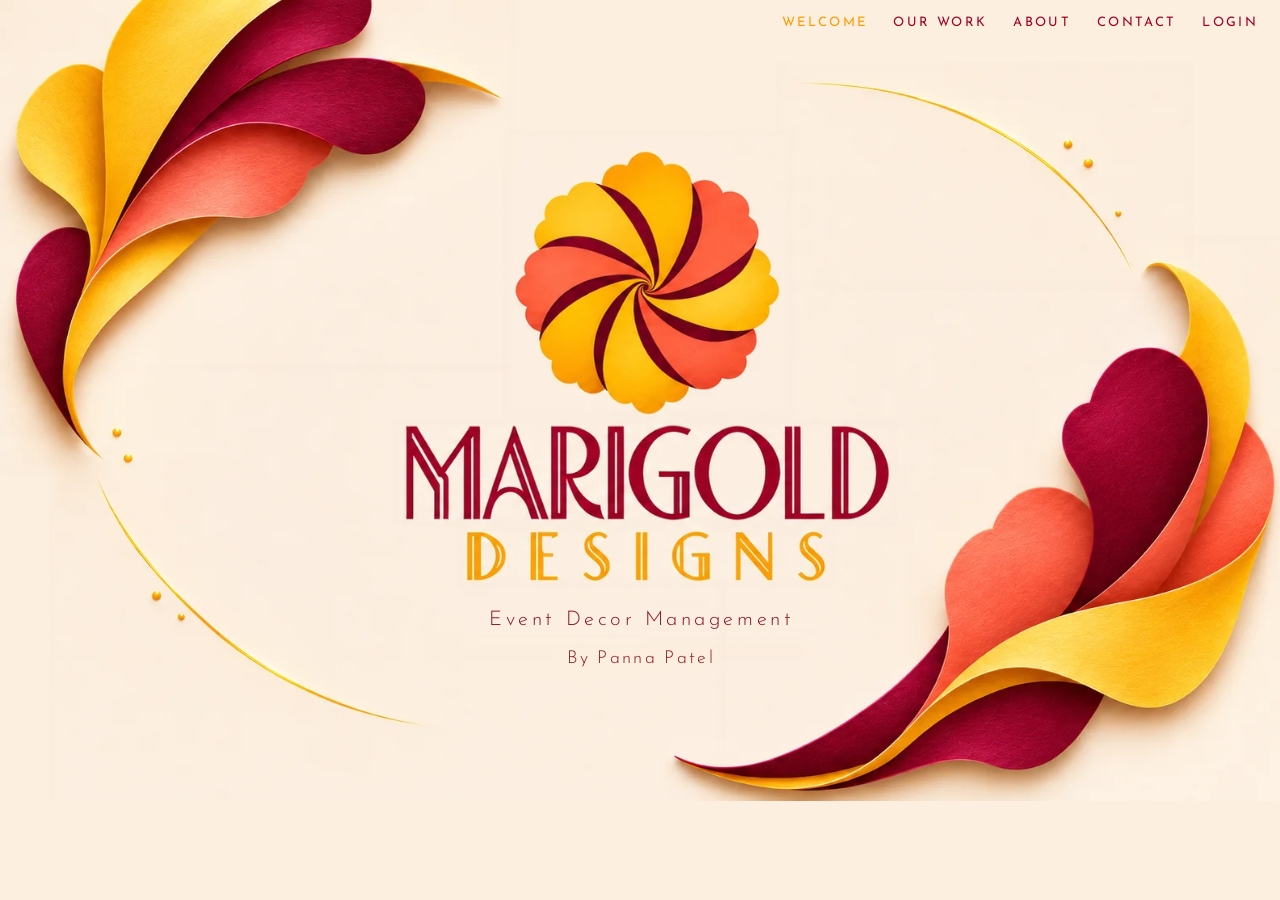
<file: index.html>
<!doctype html>
<html lang="en">
<head>
<meta charset="utf-8">
<meta name="viewport" content="width=device-width, initial-scale=1">
<meta name="theme-color" content="#fcefdf">
<meta name="description" content="Marigold Designs — Event Decor Management by Panna Patel.">
<title>Marigold Designs | Event Decor Management</title>
<link rel="preconnect" href="https://fonts.googleapis.com">
<link rel="preconnect" href="https://fonts.gstatic.com" crossorigin>
<link href="https://fonts.googleapis.com/css2?family=Josefin+Sans:wght@300;400;500&display=swap" rel="stylesheet">
<style>
*{box-sizing:border-box}
html,body{margin:0;min-height:100%;background:#fcefdf}
main{width:100%;position:relative}
.stage{position:relative;width:100%;overflow:hidden}
.stage img{position:absolute;height:auto;display:block}
.stage .text{position:absolute;left:0;width:100%;margin:0;text-align:center;font-family:"Josefin Sans",system-ui,sans-serif;font-weight:300;color:#8e1322;white-space:nowrap}
.sr{position:absolute;width:1px;height:1px;overflow:hidden;clip:rect(0 0 0 0);margin:0}

/* ---------- Desktop arrangement (mirrors the original 1585x992 artwork) ---------- */
.stage-d{aspect-ratio:1585/992}
.stage-d .petals-tl{left:0;top:0;width:40.38%}
.stage-d .petals-br{left:51.74%;top:29.23%;width:48.26%}
.stage-d .arc-tr{left:60.57%;top:7.56%;width:32.81%}
.stage-d .arc-bl{left:3.78%;top:45.36%;width:53.00%}
.stage-d .logo{left:39.12%;top:16.13%;width:23.03%}
.stage-d .word-marigold{left:30.60%;top:52.12%;width:39.56%}
.stage-d .word-designs{left:35.65%;top:65.52%;width:29.65%}
.stage-d .tag1{top:76.10%;font-size:1.58vw;letter-spacing:.175em;text-indent:.175em}
.stage-d .tag2{top:81.15%;font-size:1.39vw;letter-spacing:.13em;text-indent:.13em}
.stage-m{display:none}

/* ---------- Top navigation (same geometry as before) ---------- */
.topnav nav{position:absolute;top:16px;right:22px;display:flex;align-items:center;gap:26px;font-family:"Josefin Sans",system-ui,sans-serif}
.topnav a{color:#a20027;text-decoration:none;font-size:13px;font-weight:400;letter-spacing:.18em;text-transform:uppercase}
.topnav nav a:hover,.topnav nav a[aria-current]{color:#fd9b01}
.topnav a:focus-visible{outline:2px solid #a20027;outline-offset:3px}
.menu-btn{display:none}

/* ---------- Mobile arrangement (mirrors the original 941x1672 artwork) ---------- */
@media(max-width:700px){
  .menu-btn{display:block;position:fixed;top:12px;right:14px;z-index:60;width:46px;height:46px;border:0;background:none;padding:11px;cursor:pointer}
  .menu-btn span{display:block;width:24px;height:2px;background:#a20027;margin:5px 0;border-radius:1px;transition:transform .25s ease,opacity .2s ease}
  .menu-btn[aria-expanded="true"] span:nth-child(1){transform:translateY(7px) rotate(45deg)}
  .menu-btn[aria-expanded="true"] span:nth-child(2){opacity:0}
  .menu-btn[aria-expanded="true"] span:nth-child(3){transform:translateY(-7px) rotate(-45deg)}
  .topnav nav{position:fixed;inset:0;top:0;right:0;z-index:50;flex-direction:column;justify-content:center;gap:34px;background:rgba(252,239,223,.72);-webkit-backdrop-filter:blur(14px);backdrop-filter:blur(14px);opacity:0;visibility:hidden;transition:opacity .25s ease,visibility .25s ease}
  .topnav nav.open{opacity:1;visibility:visible}
  html.resizing .topnav nav,html.resizing .menu-btn span{transition:none}
  .topnav a{font-size:15px;letter-spacing:.22em}
  .stage-d{display:none}
  .stage-m{display:block;aspect-ratio:941/1672}
  .stage-m .petals-tl{left:0;top:0;width:59.51%}
  .stage-m .petals-br{left:20.19%;top:57.72%;width:79.81%}
  .stage-m .arc-tr{left:43.04%;top:9.87%;width:52.60%}
  .stage-m .arc-bl{left:1.59%;top:61.60%;width:53.67%}
  .stage-m .logo{left:28.16%;top:23.20%;width:43.89%}
  .stage-m .word-marigold{left:14.88%;top:46.83%;width:70.78%}
  .stage-m .word-designs{left:22.10%;top:55.74%;width:56.00%}
  .stage-m .tag1{top:62.80%;font-size:3.05vw;letter-spacing:.25em;text-indent:.25em}
  .stage-m .tag2{top:66.21%;font-size:2.76vw;letter-spacing:.22em;text-indent:.22em}
}
</style>
  <script type="module" crossorigin src="/assets/site-OPclLSaS.js"></script>
</head>
<body>
<main>
<h1 class="sr">Marigold Designs — Event Decor Management by Panna Patel</h1>

<section class="stage stage-d" aria-hidden="false">
  <img class="petals-tl" src="/assets/petals-tl-DH5iICGa.webp" alt="" width="640" height="590">
  <img class="petals-br" src="/assets/petals-br-CDvDCfW4.webp" alt="" width="765" height="702">
  <img class="arc-tr" src="[data-uri]" alt="" width="520" height="285">
  <img class="arc-bl" src="/assets/arc-bl-Bovyx1oS.webp" alt="" width="840" height="542">
  <img class="logo" src="/assets/logo-BnDzBlBf.webp" alt="" width="365" height="360" fetchpriority="high">
  <img class="word-marigold" src="/assets/word-marigold-DxDBZPyt.webp" alt="" width="627" height="135">
  <img class="word-designs" src="/assets/word-designs-TSsQvJby.webp" alt="" width="470" height="78">
  <p class="text tag1">Event Decor Management</p>
  <p class="text tag2">By Panna Patel</p>
</section>

<section class="stage stage-m">
  <img class="petals-tl" src="/assets/petals-tl-m-CjUOjgrG.webp" alt="" width="560" height="650">
  <img class="petals-br" src="/assets/petals-br-m-BQ0gFCA7.webp" alt="" width="751" height="707">
  <img class="arc-tr" src="/assets/arc-tr-m-BCMspOOQ.webp" alt="" width="495" height="475">
  <img class="arc-bl" src="/assets/arc-bl-m-Bujsi2Or.webp" alt="" width="505" height="642">
  <img class="logo" src="/assets/logo-m-CKrDPvQg.webp" alt="" width="413" height="395" fetchpriority="high">
  <img class="word-marigold" src="/assets/word-marigold-m-BOLzXdQC.webp" alt="" width="666" height="147">
  <img class="word-designs" src="/assets/word-designs-m-C_Kcw-aD.webp" alt="" width="527" height="88">
  <p class="text tag1">Event Decor Management</p>
  <p class="text tag2">By Panna Patel</p>
</section>

<header class="topnav">
<button id="menuBtn" class="menu-btn" aria-label="Menu" aria-expanded="false" aria-controls="mainnav"><span></span><span></span><span></span></button>
<nav id="mainnav" aria-label="Main navigation"><a href="/">Welcome</a><a href="/ourwork.html">Our Work</a><a href="/about.html">About</a><a href="/contact.html">Contact</a><a href="/login.html">Login</a></nav>

</header>
</main>
</body>
</html>
</file>
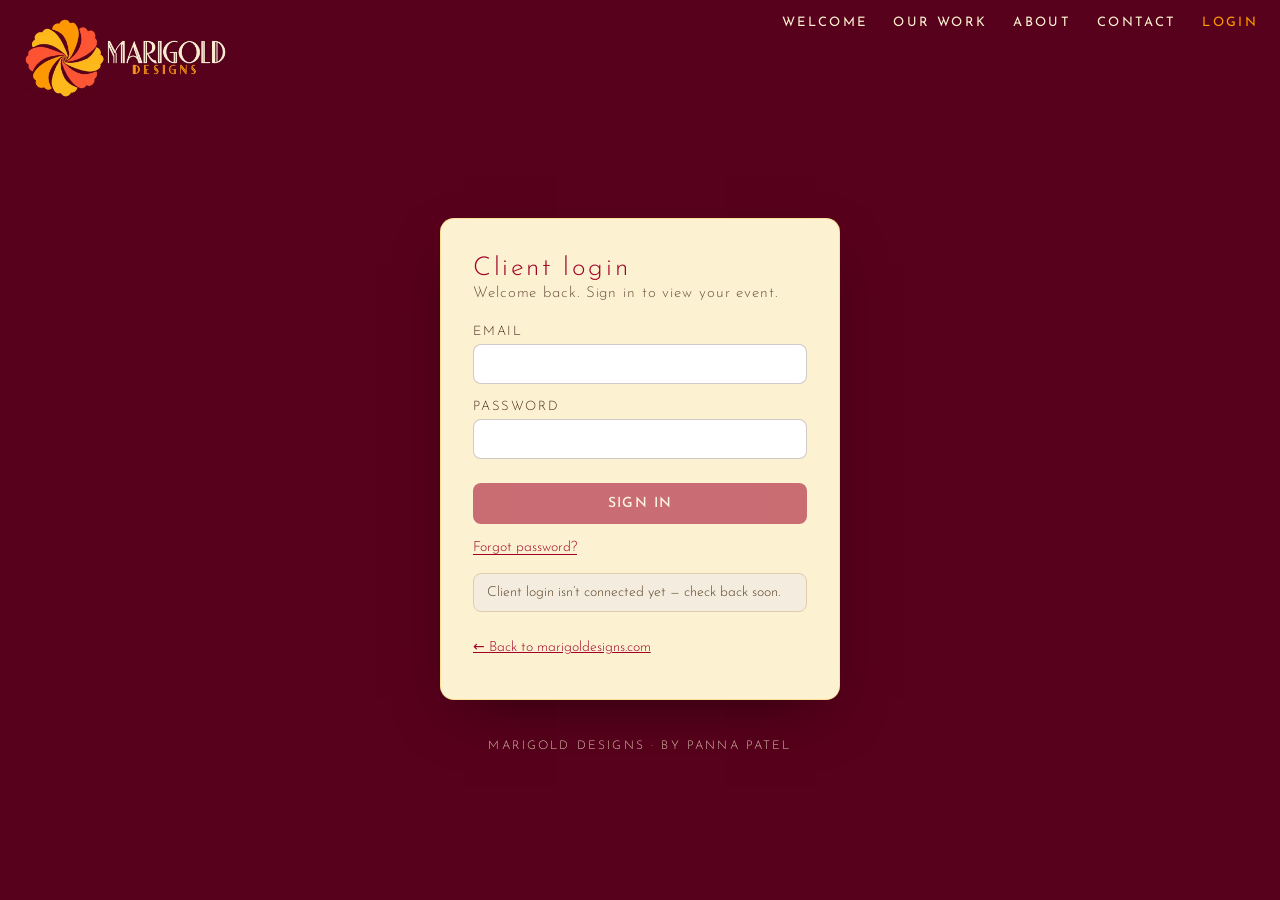
<file: login.html>
<!doctype html>
<html lang="en">
<head>
<meta charset="utf-8">
<meta name="viewport" content="width=device-width, initial-scale=1">
<meta name="theme-color" content="#58011c">
<meta name="robots" content="noindex">
<title>Client Login | Marigold Designs</title>
<link rel="preconnect" href="https://fonts.googleapis.com">
<link rel="preconnect" href="https://fonts.gstatic.com" crossorigin>
<link href="https://fonts.googleapis.com/css2?family=Poiret+One&family=Josefin+Sans:wght@300;400;500&display=swap" rel="stylesheet">
<style>
h1{font-family:"Josefin Sans",system-ui,sans-serif;font-weight:300;letter-spacing:.12em;font-size:24px}
.sub{margin:0 0 24px;font-size:15px;opacity:.8;letter-spacing:.06em}
label{display:block;font-size:13px;letter-spacing:.14em;text-transform:uppercase;margin:16px 0 6px;color:var(--ink)}
input{
  width:100%;
  font:inherit;
  font-weight:400;
  color:var(--ink);
  background:#fff;
  border:1px solid rgba(74,42,32,.25);
  border-radius:8px;
  padding:11px 12px;
}
input:focus-visible{outline:2px solid var(--burgundy);outline-offset:1px;border-color:transparent}
.button{width:100%;margin-top:24px}
.row{display:flex;justify-content:space-between;align-items:center;margin-top:16px;font-size:14px}
.text-link{background:none;border:0;padding:0;font:inherit;font-size:14px;color:var(--burgundy);cursor:pointer;text-decoration:underline;text-underline-offset:3px}
.text-link:focus-visible{outline:2px solid var(--burgundy);outline-offset:2px}
.notice{
  margin:18px 0 0;
  padding:11px 13px;
  border-radius:8px;
  font-size:14px;
  display:none;
}
.notice.error{display:block;background:#fbe3e3;border:1px solid #e4b1b1;color:#7c001e}
.notice.info{display:block;background:#f3ecdf;border:1px solid #ddceae;color:#5c4326}
.back{margin-top:26px;font-size:14px}
.back a{color:var(--burgundy)}
</style>
<script src="config.js" defer></script>
  <script type="module" crossorigin src="/assets/login-BlZmdrLG.js"></script>
  <link rel="modulepreload" crossorigin href="/assets/site-OPclLSaS.js">
  <link rel="modulepreload" crossorigin href="/assets/preload-helper-CLcXU_4U.js">
  <link rel="stylesheet" crossorigin href="/assets/site-DbityPoc.css">
</head>
<body>
<header class="topnav">
  <a class="brand" href="/" aria-label="Marigold Designs home"><img src="/assets/logo-horizontal-B8_auDSr.webp" alt="Marigold Designs" width="760" height="308"></a>
  <button id="menuBtn" class="menu-btn" aria-label="Menu" aria-expanded="false" aria-controls="mainnav"><span></span><span></span><span></span></button>
<nav id="mainnav" aria-label="Main navigation"><a href="/">Welcome</a><a href="/ourwork.html">Our Work</a><a href="/about.html">About</a><a href="/contact.html">Contact</a><a href="/login.html">Login</a></nav>

</header>


<main class="card">
  <h1>Client login</h1>
  <p class="sub">Welcome back. Sign in to view your event.</p>
  <form id="login-form">
    <label for="email">Email</label>
    <input id="email" name="email" type="email" autocomplete="email" required maxlength="254">
    <label for="password">Password</label>
    <input id="password" name="password" type="password" autocomplete="current-password" required minlength="6" maxlength="128">
    <button class="button" id="submit" type="submit">Sign in</button>
    <div class="row">
      <button class="text-link" id="forgot" type="button">Forgot password?</button>
    </div>
    <p class="notice" id="notice" role="status" aria-live="polite"></p>
  </form>
  <p class="back"><a href="/">← Back to marigoldesigns.com</a></p>
</main>

<footer>Marigold Designs · By Panna Patel</footer>

</body>
</html>
</file>
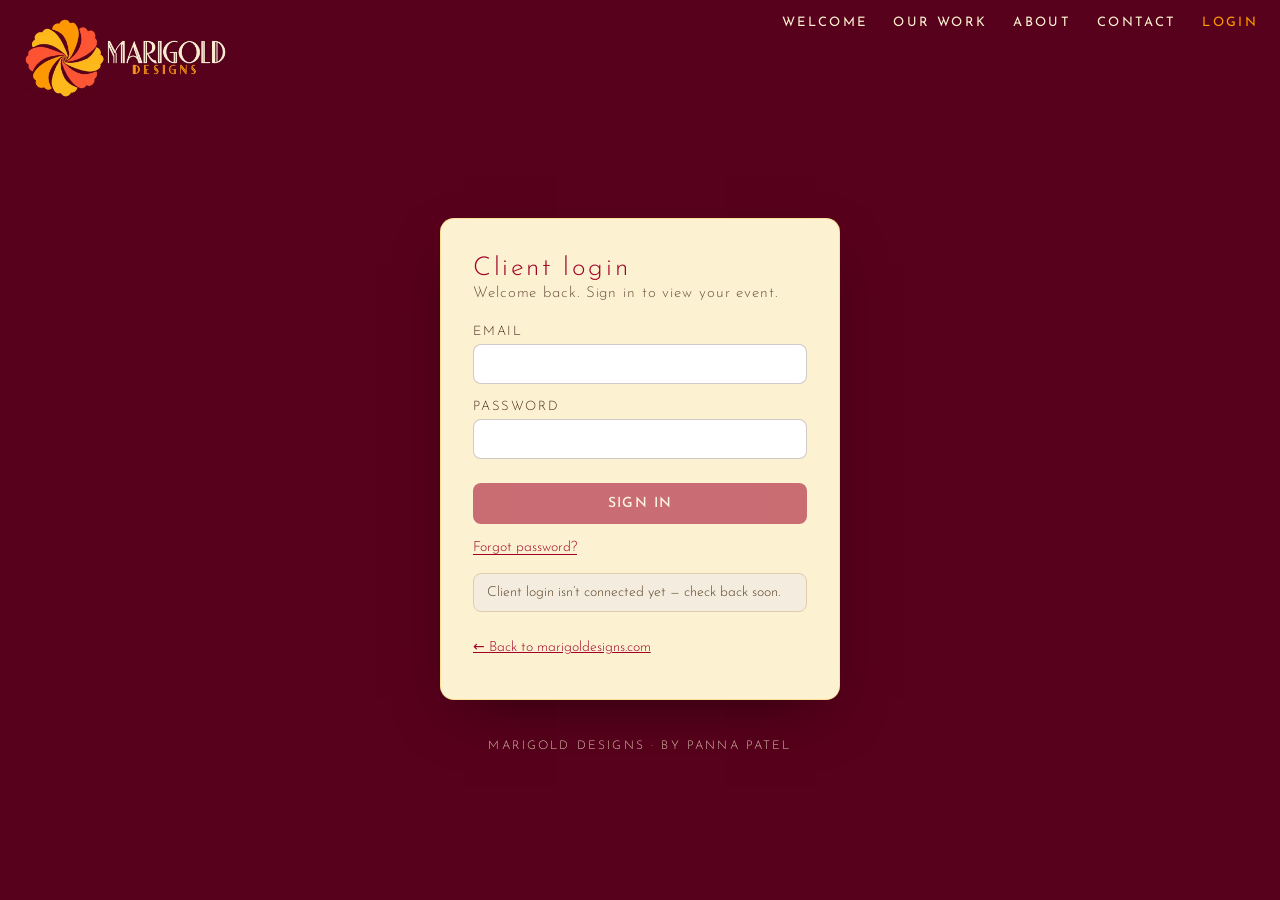
<file: portal.html>
<!doctype html>
<html lang="en">
<head>
<meta charset="utf-8">
<meta name="viewport" content="width=device-width, initial-scale=1">
<meta name="theme-color" content="#58011c">
<meta name="robots" content="noindex">
<title>Your Event | Marigold Designs</title>
<link rel="preconnect" href="https://fonts.googleapis.com">
<link rel="preconnect" href="https://fonts.gstatic.com" crossorigin>
<link href="https://fonts.googleapis.com/css2?family=Poiret+One&family=Josefin+Sans:wght@300;400;500&display=swap" rel="stylesheet">
<style>
body{visibility:hidden} /* shown once auth state is known, to avoid a flash */
.card{max-width:460px;text-align:center;padding:40px 34px 32px}
.flower{font-size:28px;color:var(--orange)}
h1{margin:10px 0 8px;font-size:28px}
p{margin:0 0 10px;font-size:16px;line-height:1.55}
.email{font-weight:400;color:var(--burgundy)}
.soon{
  margin:22px 0 4px;
  padding:14px 16px;
  background:#f3ecdf;
  border:1px solid #ddceae;
  border-radius:10px;
  font-size:15px;
}
.button{
  margin-top:26px;
  font-size:13px;
  color:var(--burgundy);
  background:none;
  border:1px solid var(--burgundy);
  padding:10px 22px;
}
.button:hover{background:var(--burgundy);color:#fffaf2}
</style>
<script src="config.js" defer></script>
  <script type="module" crossorigin src="/assets/portal-CPfvxAUV.js"></script>
  <link rel="modulepreload" crossorigin href="/assets/site-OPclLSaS.js">
  <link rel="modulepreload" crossorigin href="/assets/preload-helper-CLcXU_4U.js">
  <link rel="stylesheet" crossorigin href="/assets/site-DbityPoc.css">
</head>
<body>
<header class="topnav">
  <a class="brand" href="/" aria-label="Marigold Designs home"><img src="/assets/logo-horizontal-B8_auDSr.webp" alt="Marigold Designs" width="760" height="308"></a>
  <button id="menuBtn" class="menu-btn" aria-label="Menu" aria-expanded="false" aria-controls="mainnav"><span></span><span></span><span></span></button>
<nav id="mainnav" aria-label="Main navigation"><a href="/">Welcome</a><a href="/ourwork.html">Our Work</a><a href="/about.html">About</a><a href="/contact.html">Contact</a><a href="/login.html">Login</a></nav>

</header>


<main class="card">
  <div class="flower" aria-hidden="true">✳</div>
  <h1>Welcome back</h1>
  <p>You’re signed in as <span class="email" id="email"></span>.</p>
  <div class="soon">Your event details are coming soon. We’re putting the finishing touches on this space — thank you for your patience.</div>
  <button class="button" id="signout" type="button">Sign out</button>
</main>

<footer>Marigold Designs · By Panna Patel</footer>

</body>
</html>
</file>
<file: assets/site-DbityPoc.css>
:root{--bg:#58011c;--cream:#fcf2d1;--orange:#fd9b01;--gold:#f6ba18;--coral:#fd562f;--burgundy:#a20027;--burgundy-dark:#7c001e;--ink:#4a2a20}*{box-sizing:border-box}html,body{margin:0;min-height:100%}body{background:var(--bg);color:var(--cream);font-family:Josefin Sans,system-ui,sans-serif;font-weight:300;display:flex;flex-direction:column;align-items:center;justify-content:center;min-height:100vh;padding:110px 16px 40px}.topnav nav{position:absolute;top:16px;right:22px;display:flex;align-items:center;gap:26px}.topnav .brand{position:absolute;top:16px;left:22px}.topnav a{color:var(--cream);text-decoration:none;font-size:13px;font-weight:400;letter-spacing:.18em;text-transform:uppercase}.topnav nav a:hover,.topnav nav a[aria-current]{color:var(--orange)}.topnav a:focus-visible{outline:2px solid var(--gold);outline-offset:3px}.topnav .brand img{display:block;height:84px;width:auto}.menu-btn{display:none}@media (max-width:700px){.topnav .brand img{height:48px}.menu-btn{display:block;position:fixed;top:12px;right:14px;z-index:60;width:46px;height:46px;border:0;background:none;padding:11px;cursor:pointer}.menu-btn span{display:block;width:24px;height:2px;background:var(--cream);margin:5px 0;border-radius:1px;transition:transform .25s ease,opacity .2s ease}.menu-btn[aria-expanded=true] span:nth-child(1){transform:translateY(7px) rotate(45deg)}.menu-btn[aria-expanded=true] span:nth-child(2){opacity:0}.menu-btn[aria-expanded=true] span:nth-child(3){transform:translateY(-7px) rotate(-45deg)}.topnav nav{position:fixed;inset:0;z-index:50;flex-direction:column;justify-content:center;gap:34px;background:#58011cb8;-webkit-backdrop-filter:blur(14px);backdrop-filter:blur(14px);opacity:0;visibility:hidden;transition:opacity .25s ease,visibility .25s ease}.topnav nav.open{opacity:1;visibility:visible}html.resizing .topnav nav,html.resizing .menu-btn span{transition:none}.topnav a{font-size:15px;letter-spacing:.22em}}.card{width:100%;max-width:400px;background:var(--cream);border:1px solid rgba(246,186,24,.3);border-radius:14px;box-shadow:0 22px 60px -24px #0000008c;padding:36px 32px 30px;color:var(--ink)}h1{margin:0 0 4px;font-family:Josefin Sans,system-ui,sans-serif;font-weight:300;font-size:26px;letter-spacing:.1em;color:var(--burgundy)}.button{font:inherit;font-weight:500;letter-spacing:.1em;text-transform:uppercase;font-size:14px;color:#fffaf2;background:var(--burgundy);border:0;border-radius:8px;padding:13px;cursor:pointer;transition:background .15s ease}.button:hover{background:var(--burgundy-dark)}.button:focus-visible{outline:2px solid var(--gold);outline-offset:2px}.button[disabled]{opacity:.55;cursor:default}footer{margin-top:40px;font-size:12px;letter-spacing:.18em;text-transform:uppercase;opacity:.8;text-align:center;color:var(--cream)}
</file>
